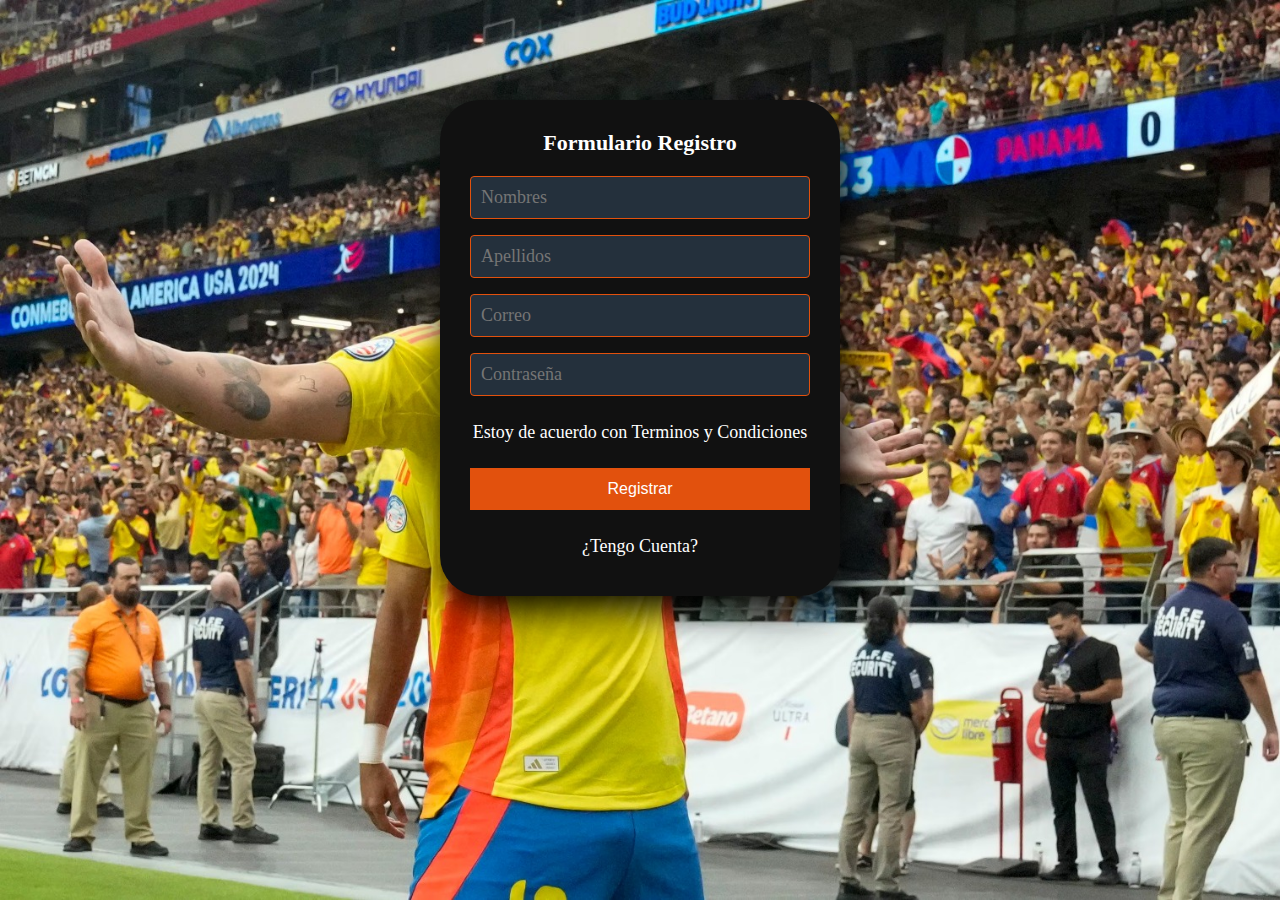
<file: index.html>
<!DOCTYPE html>
<html lang="en">
<head>
  <meta charset="UTF-8">
  <meta name="viewport" content="width=device-width, initial-scale=1.0">
  <meta http-equiv="X-UA-Compatible" content="ie=edge">
  <link rel="stylesheet" href="style.css">
  <title>Formulario Registro</title>
</head>
<body>
  <section class="form-register">
    <h4>Formulario Registro</h4>
    <input class="controls" type="text" name="nombres" id="nombres" placeholder="Nombres">
    <input class="controls" type="text" name="apellidos" id="apellidos" placeholder="Apellidos">
    <input class="controls" type="email" name="correo" id="correo" placeholder="Correo">
    <input class="controls" type="password" name="correo" id="correo" placeholder="Contraseña">
    <p>Estoy de acuerdo con <a href="#">Terminos y Condiciones</a></p>
    <input class="botons" type="submit" value="Registrar">
    <p><a href="#">¿Tengo Cuenta?</a></p>
  </section>

</body>
</html>
</file>
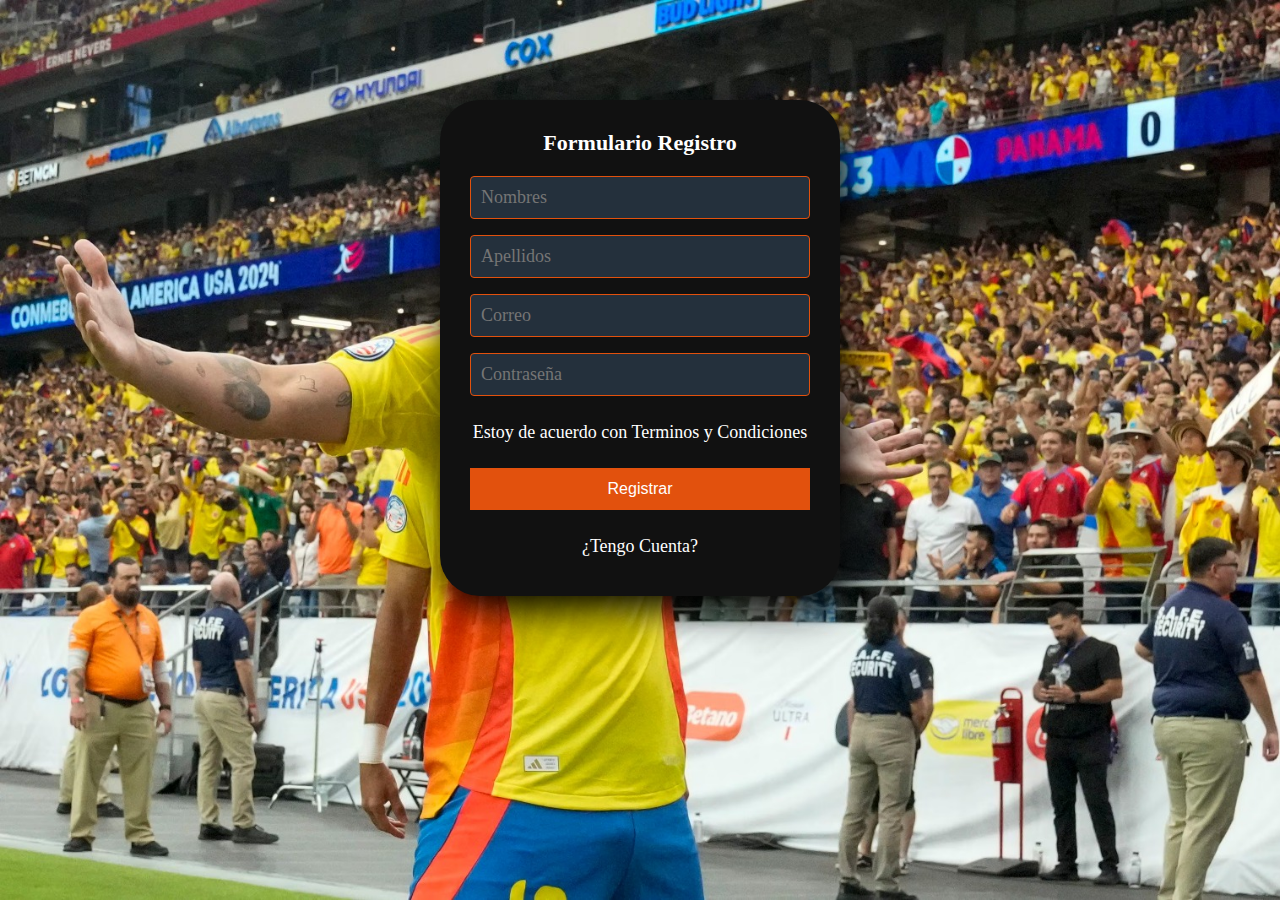
<file: Registro.html>
<!DOCTYPE html>
<html lang="en">
<head>
  <meta charset="UTF-8">
  <meta name="viewport" content="width=device-width, initial-scale=1.0">
  <meta http-equiv="X-UA-Compatible" content="ie=edge">
  <link rel="stylesheet" href="styless.css">
  <title>Formulario Registro</title>
</head>
<body>
  <section class="form-register">
    <h4>Formulario Registro</h4>
    <input class="controls" type="text" name="nombres" id="nombres" placeholder="Nombres">
    <input class="controls" type="text" name="apellidos" id="apellidos" placeholder="Apellidos">
    <input class="controls" type="email" name="correo" id="correo" placeholder="Correo">
    <input class="controls" type="password" name="correo" id="correo" placeholder="Contraseña">
    <p>Estoy de acuerdo con <a href="#">Terminos y Condiciones</a></p>
    <input class="botons" type="submit" value="Registrar">
    <p><a href="#">¿Tengo Cuenta?</a></p>
  </section>

</body>
</html>
</file>
<file: style.css>
* {
    margin: 0;
    padding: 0;
    box-sizing: border-box;
  }
  
  body {
    background-image: url("james.jpeg");
    background-repeat: no-repeat;
    background-size: cover;
    background-attachment: fixed;

  }
  
  .form-register {
    width: 400px;
    background: #111111;
    padding: 30px;
    margin: auto;
    margin-top: 100px;
    border-radius: 40px;
    font-family: 'calibri';
    color: rgb(255, 255, 255);
    box-shadow: 7px 13px 37px #000000;
  }
  
  .form-register h4 {
    text-align: center;
    font-size: 22px;
    margin-bottom: 20px;
  }
  
  .controls {
    width: 100%;
    background: #24303c;
    padding: 10px;
    border-radius: 4px;
    margin-bottom: 16px;
    border: 1px solid #e2510d;
    font-family: 'calibri';
    font-size: 18px;
    color: white;
  }
  
  .form-register p {
    height: 40px;
    text-align: center;
    font-size: 18px;
    line-height: 40px;
  }
  
  .form-register a {
    color: white;
    text-decoration: none;
  }
  
  .form-register a:hover {
    color: white;
    text-decoration: underline;
  }
  
  .form-register .botons {
    width: 100%;
    background: #e2510d;
    border: none;
    padding: 12px;
    color: white;
    margin: 16px 0;
    font-size: 16px;
  }
</file>
<file: styless.css>
* {
    margin: 0;
    padding: 0;
    box-sizing: border-box;
  }
  
  body {
    background-image: url("james.jpeg");
    background-repeat: no-repeat;
    background-size: cover;
    background-attachment: fixed;

  }
  
  .form-register {
    width: 400px;
    background: #111111;
    padding: 30px;
    margin: auto;
    margin-top: 100px;
    border-radius: 40px;
    font-family: 'calibri';
    color: rgb(255, 255, 255);
    box-shadow: 7px 13px 37px #000000;
  }
  
  .form-register h4 {
    text-align: center;
    font-size: 22px;
    margin-bottom: 20px;
  }
  
  .controls {
    width: 100%;
    background: #24303c;
    padding: 10px;
    border-radius: 4px;
    margin-bottom: 16px;
    border: 1px solid #e2510d;
    font-family: 'calibri';
    font-size: 18px;
    color: white;
  }
  
  .form-register p {
    height: 40px;
    text-align: center;
    font-size: 18px;
    line-height: 40px;
  }
  
  .form-register a {
    color: white;
    text-decoration: none;
  }
  
  .form-register a:hover {
    color: white;
    text-decoration: underline;
  }
  
  .form-register .botons {
    width: 100%;
    background: #e2510d;
    border: none;
    padding: 12px;
    color: white;
    margin: 16px 0;
    font-size: 16px;
  }
</file>
